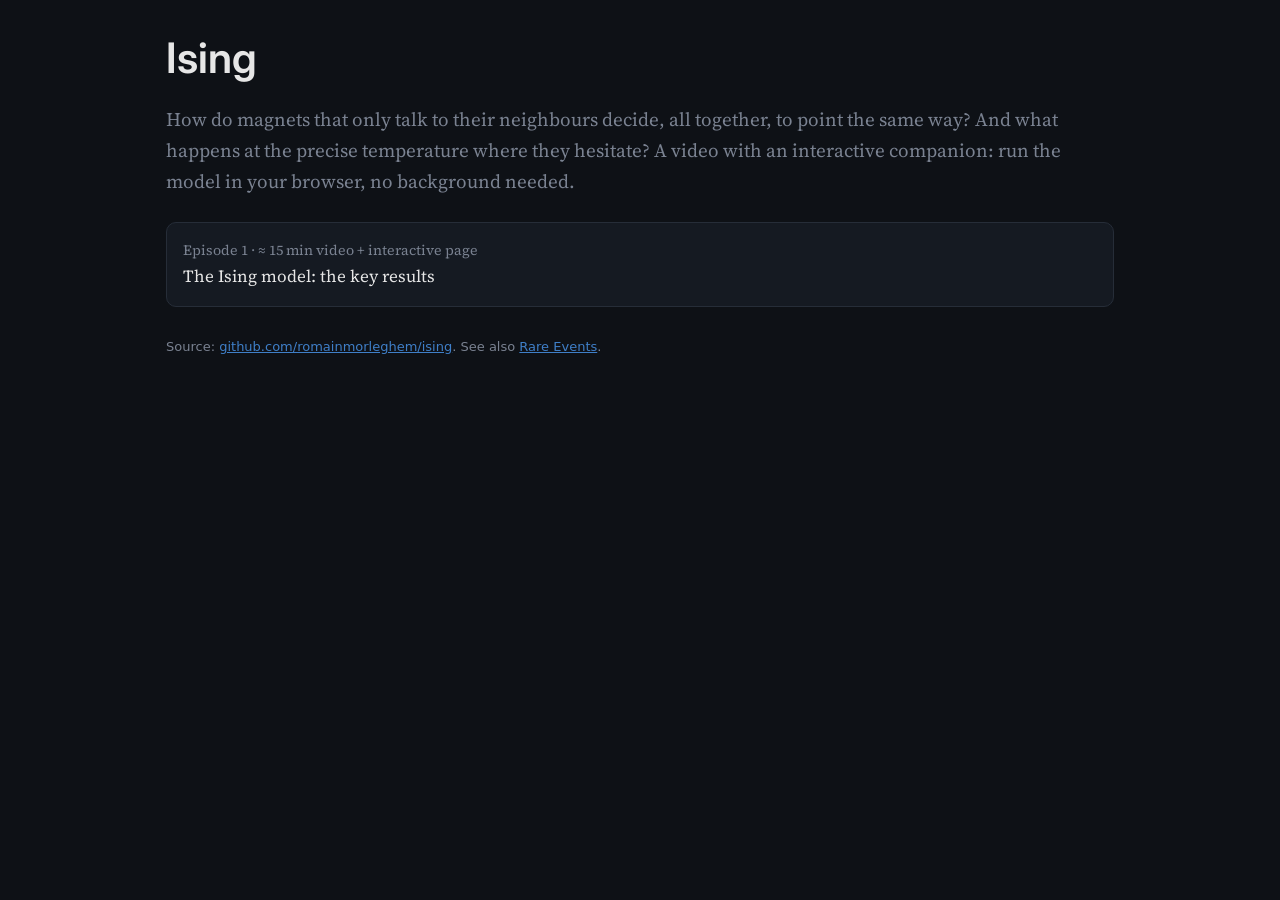
<file: web/index.html>
<!doctype html>
<html lang="en">
<head>
<meta charset="utf-8"><meta name="viewport" content="width=device-width, initial-scale=1">
<title>Ising</title>
<meta name="description" content="A video series and interactive explorations on the Ising model: how magnets that only talk to their neighbours decide together.">
<link href="https://fonts.googleapis.com/css2?family=Inter:wght@400;500;600&family=Source+Serif+4:ital,wght@0,400;1,400&display=swap" rel="stylesheet">
<link rel="stylesheet" href="assets/style.css">
</head>
<body><main>
<h1>Ising</h1>
<p class="lede">How do magnets that only talk to their neighbours decide, all together, to point the same way? And what
happens at the precise temperature where they hesitate? A video with an interactive companion: run the model in
your browser, no background needed.</p>
<div class="cards">
  <a class="card" href="ep1/"><small>Episode 1 · ≈ 15 min video + interactive page</small>The Ising model: the key results</a>
</div>
<p class="hint" style="margin-top:32px">Source: <a href="https://github.com/romainmorleghem/ising">github.com/romainmorleghem/ising</a>.
See also <a href="https://romainmorleghem.github.io/rare-events/">Rare Events</a>.</p>
</main></body></html>
</file>
<file: web/assets/style.css>
:root {
  color-scheme: dark;
  --bg: #0E1116; --panel: #151a22; --fg: #E6E6E6; --muted: #7A8291; --line: #262D38;
  --up: #F2B544; --down: #3F7FC8; --crit: #C792EA; --mf: #E85D75; --exact: #FFF4D6; --hot: #FF8A4C; --cold: #6CCB8B;
}
* { box-sizing: border-box; }
html, body { margin: 0; background: var(--bg); color: var(--fg); }
body { font: 17px/1.65 "Source Serif 4", Georgia, serif; overflow-x: hidden; }
main { max-width: 980px; margin: 0 auto; padding: 32px 16px 96px; }
h1, h2, h3 { font-family: "Inter", system-ui, sans-serif; font-weight: 600; line-height: 1.25; }
h1 { font-size: clamp(28px, 5vw, 42px); margin: 0 0 8px; }
h2 { font-size: 24px; margin: 64px 0 8px; padding-top: 16px; border-top: 1px solid var(--line); }
h2 .num { color: var(--muted); font-weight: 400; margin-right: 8px; }
.lede { color: var(--muted); font-size: 19px; }
a { color: var(--down); overflow-wrap: anywhere; }
.widget { background: var(--panel); border: 1px solid var(--line); border-radius: 10px; padding: 14px; margin: 20px 0; }
.row { display: flex; flex-wrap: wrap; gap: 14px; }
.row > * { flex: 1 1 300px; min-width: 0; }
canvas { width: 100%; display: block; border-radius: 6px; background: var(--bg); }
canvas.px { image-rendering: pixelated; image-rendering: crisp-edges; aspect-ratio: 1; height: auto; }
canvas.paint { touch-action: none; cursor: crosshair; }
.controls { display: flex; flex-wrap: wrap; gap: 10px 22px; align-items: center; margin-top: 10px;
  font: 14px system-ui, sans-serif; color: var(--muted); }
.controls label { display: flex; align-items: center; gap: 8px; }
.controls input[type=range] { width: 180px; accent-color: var(--up); }
.controls output, .readout b { color: var(--fg); font-variant-numeric: tabular-nums; }
button, select { font: 14px system-ui, sans-serif; background: #1d2430; color: var(--fg);
  border: 1px solid var(--line); border-radius: 6px; padding: 5px 10px; cursor: pointer; }
button:hover { border-color: var(--muted); }
button:focus-visible, select:focus-visible, input:focus-visible, summary:focus-visible, a:focus-visible {
  outline: 2px solid var(--crit); outline-offset: 2px; }
button:disabled { opacity: .45; cursor: default; }
.readout { font: 14px system-ui, sans-serif; color: var(--muted); margin-top: 8px; }
.ok { color: var(--cold) !important; } .bad { color: var(--mf) !important; }
.hint { font: 13px system-ui, sans-serif; color: var(--muted); margin-top: 6px; }
table { border-collapse: collapse; width: 100%; font: 14px system-ui, sans-serif; font-variant-numeric: tabular-nums; }
th, td { text-align: right; padding: 4px 10px; border-bottom: 1px solid var(--line); }
th { color: var(--muted); font-weight: 500; }
th:first-child, td:first-child { text-align: left; }
.tablewrap { overflow-x: auto; }
.key { background: #1a1630; border-left: 3px solid var(--crit); padding: 10px 14px; border-radius: 0 6px 6px 0; }
.video { width: 100%; display: block; aspect-ratio: 16/9; background: #000; border-radius: 10px;
  color: var(--muted); font: 14px system-ui, sans-serif; }
.cards { display: grid; grid-template-columns: repeat(auto-fit, minmax(220px, 1fr)); gap: 14px; margin-top: 24px; }
.card { background: var(--panel); border: 1px solid var(--line); border-radius: 10px; padding: 16px; text-decoration: none; color: var(--fg); }
.card small { color: var(--muted); display: block; }
.card:hover { border-color: var(--muted); }
.card.soon { opacity: .55; pointer-events: none; }
nav.toc { font: 14px system-ui, sans-serif; color: var(--muted); display: flex; flex-wrap: wrap; gap: 4px 14px; margin-top: 12px; }
nav.toc a { color: var(--muted); white-space: nowrap; }
.katex { font-size: 1.05em; }
.katex-display { overflow-x: auto; overflow-y: hidden; padding: 2px 0; }
@media (max-width: 600px) { .katex-display { font-size: .88em; } table { font-size: 12px; } th, td { padding: 3px 5px; } .controls input[type=range] { width: 130px; } }
.seg { display: inline-flex; border: 1px solid var(--line); border-radius: 6px; overflow: hidden; }
.seg button { border: 0; border-radius: 0; margin: 0; }
.seg button.on { background: #2a3140; color: var(--fg); box-shadow: inset 0 -2px 0 var(--crit); }
.swatch { display: inline-block; width: 10px; height: 10px; border-radius: 2px; margin-right: 6px; vertical-align: middle; }

/* ---- Ising page ---- */
.chapters { font: 14px system-ui, sans-serif; color: var(--muted); columns: 2 260px; margin: 14px 0 0; padding-left: 22px; }
.chapters li { break-inside: avoid; }
.chapters a { color: var(--muted); }
.sim { display: flex; flex-wrap: wrap; gap: 16px; }
.sim > .lattice { flex: 1 1 420px; min-width: 0; max-width: 560px; }
.sim > .side { flex: 1 1 280px; min-width: 0; }
.side .controls { margin-top: 0; margin-bottom: 12px; }
.side canvas + .controls { margin-top: 18px; }
.slider { position: relative; display: inline-block; }
.slider input { margin: 0; }
.slider .tick { position: absolute; top: -9px; width: 2px; height: 8px; background: var(--crit); pointer-events: none; }
.stats { display: grid; grid-template-columns: repeat(2, 1fr); gap: 8px; margin: 4px 0 10px;
  font: 13px system-ui, sans-serif; color: var(--muted); }
.stats div { background: var(--bg); border: 1px solid var(--line); border-radius: 6px; padding: 6px 8px; }
.stats b { display: block; font: 600 18px "Inter", system-ui, sans-serif; color: var(--fg); font-variant-numeric: tabular-nums; }
.blocks { display: grid; grid-template-columns: repeat(4, 1fr); gap: 10px; }
.blocks figure { margin: 0; min-width: 0; }
.blocks figcaption { font: 12px system-ui, sans-serif; color: var(--muted); text-align: center; margin-top: 4px; }
@media (max-width: 600px) { .blocks { grid-template-columns: repeat(2, 1fr); } }
.fftwrap { display: flex; flex-wrap: wrap; gap: 16px; align-items: flex-start; }
.fftwrap > figure { margin: 0; flex: 1 1 150px; min-width: 0; max-width: 360px; }
.fftwrap figcaption { font: 12px system-ui, sans-serif; color: var(--muted); text-align: center; margin-top: 4px; }
.cbar { height: 10px; border-radius: 3px; margin-top: 6px; }
.hop { display: flex; flex-wrap: wrap; gap: 16px; }
.hop > .draw { flex: 0 1 300px; min-width: 0; }
.hop > .mem { flex: 1 1 260px; min-width: 0; }
.memgrid { display: grid; grid-template-columns: repeat(auto-fill, minmax(86px, 1fr)); gap: 10px; }
.memgrid figure { margin: 0; font: 12px system-ui, sans-serif; color: var(--muted); text-align: center; }
.memgrid .bar { height: 6px; background: var(--bg); border-radius: 3px; margin-top: 4px; overflow: hidden; }
.memgrid .bar i { display: block; height: 100%; background: var(--up); }
.memgrid button { padding: 0 6px; font-size: 12px; margin-top: 3px; }
details { background: var(--panel); border: 1px solid var(--line); border-radius: 10px; padding: 10px 14px; margin: 12px 0; }
details summary { font: 600 16px "Inter", system-ui, sans-serif; cursor: pointer; }
details[open] summary { margin-bottom: 6px; }
details p { margin: 8px 0; }
ol.timeline { list-style: none; padding: 0; margin: 20px 0; border-left: 2px solid var(--line); }
ol.timeline li { position: relative; padding: 0 0 14px 22px; }
ol.timeline li::before { content: ""; position: absolute; left: -7px; top: 8px; width: 12px; height: 12px; border-radius: 50%;
  background: var(--bg); border: 2px solid var(--up); }
ol.timeline li.nobel::before { border-color: var(--crit); background: var(--crit); }
ol.timeline b { font: 600 15px "Inter", system-ui, sans-serif; color: var(--up); margin-right: 8px; font-variant-numeric: tabular-nums; }
.legend { font: 13px system-ui, sans-serif; color: var(--muted); display: flex; flex-wrap: wrap; gap: 4px 16px; margin-top: 6px; }
.legend span { white-space: nowrap; }
</file>
